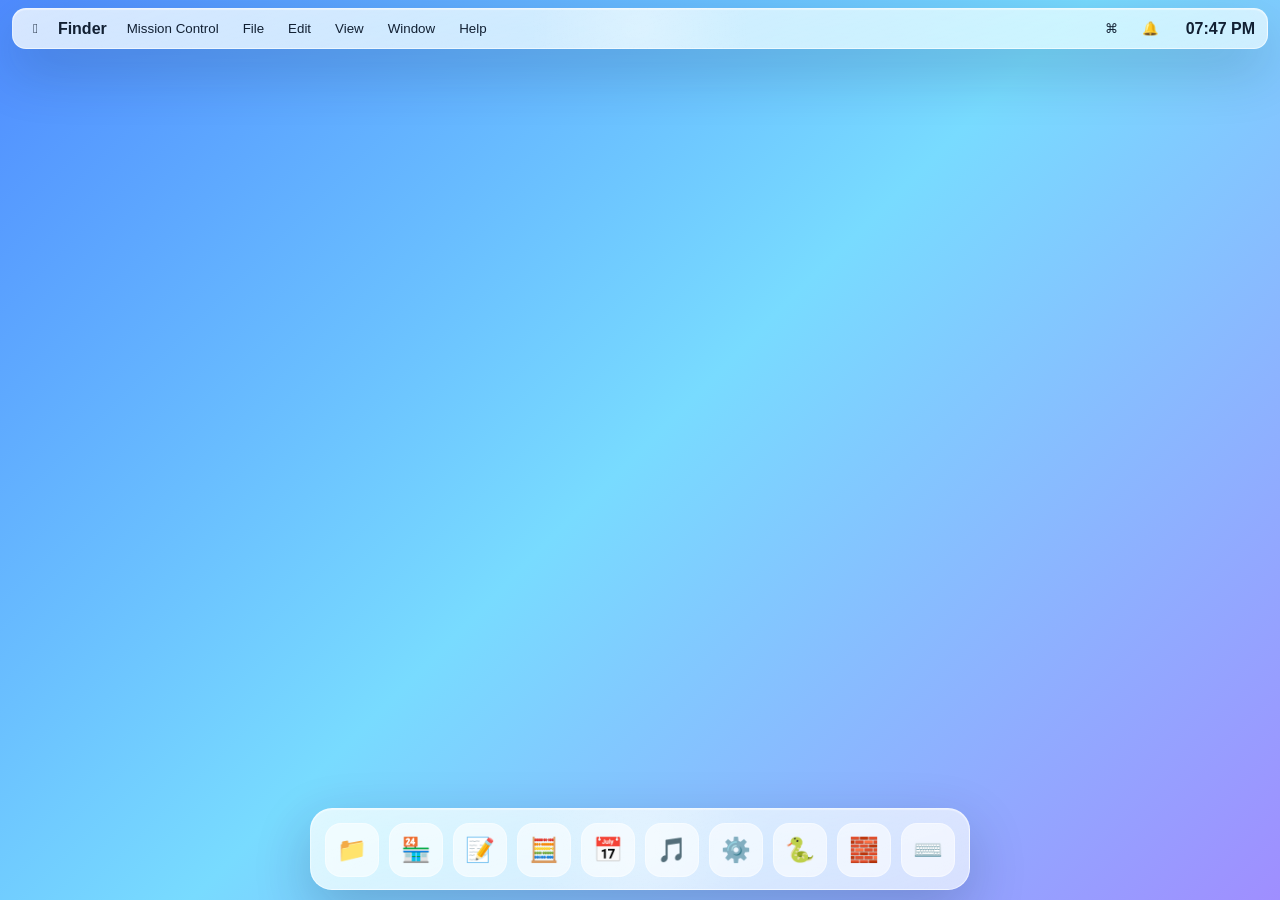
<file: MacWebOS/index.html>
<!DOCTYPE html>
<html lang="en">
  <head>
    <meta charset="UTF-8" />
    <meta name="viewport" content="width=device-width, initial-scale=1.0" />
    <title>MacWebOS</title>
    <link rel="stylesheet" href="css/system.css" />
    <link rel="stylesheet" href="css/windows.css" />
    <link rel="stylesheet" href="css/widgets.css" />
  </head>
  <body>
    <div id="bootScreen" class="boot-screen">
      <div class="boot-logo"></div>
      <div class="boot-progress"><span id="bootBar"></span></div>
      <p>Booting MacWebOS...</p>
    </div>

    <div id="desktop" class="desktop light-mode">
      <header class="menu-bar glass">
        <div class="menu-left">
          <button class="menu-apple" id="appleMenu"></button>
          <span class="menu-app-name" id="activeAppName">Finder</span>
          <button class="menu-item" id="missionControlBtn">Mission Control</button>
          <button class="menu-item">File</button>
          <button class="menu-item">Edit</button>
          <button class="menu-item">View</button>
          <button class="menu-item">Window</button>
          <button class="menu-item">Help</button>
        </div>
        <div class="menu-right">
          <button id="controlCenterBtn" class="menu-icon">⌘</button>
          <button id="notificationBtn" class="menu-icon">🔔</button>
          <span id="menuClock"></span>
        </div>
      </header>

      <main id="desktopArea" class="desktop-area">
        <section id="desktopIcons" class="desktop-icons"></section>
        <section id="windowLayer" class="window-layer"></section>
        <section id="widgetLayer" class="widget-layer"></section>
      </main>

      <aside id="controlCenter" class="side-panel glass hidden">
        <h2>Control Center</h2>
        <label>Brightness <input id="brightnessSlider" type="range" min="50" max="150" value="100" /></label>
        <label>Volume <input id="volumeSlider" type="range" min="0" max="100" value="80" /></label>
        <div class="toggle-row">
          <button id="wifiToggle" class="toggle active">Wi‑Fi</button>
          <button id="bluetoothToggle" class="toggle">Bluetooth</button>
        </div>
        <button id="themeToggle" class="toggle">Toggle Dark / Light</button>
        <div class="quick-music" id="quickMusic">No track playing</div>
      </aside>

      <aside id="notificationCenter" class="side-panel glass hidden">
        <div class="panel-head">
          <h2>Notifications</h2>
          <button id="clearNotifications">Clear all</button>
        </div>
        <ul id="notificationList"></ul>
      </aside>

      <ul id="desktopContextMenu" class="context-menu hidden">
        <li data-action="new-folder">New Folder</li>
        <li data-action="new-smart-folder">New Smart Folder</li>
        <li data-action="switch-wallpaper">Switch Wallpaper</li>
        <li data-action="toggle-widget">Toggle Widgets</li>
      </ul>

      <section id="missionControl" class="mission-control hidden">
        <h2>Mission Control</h2>
        <div id="missionGrid" class="mission-grid"></div>
      </section>

      <section id="toastLayer" class="toast-layer"></section>
      <footer id="dock" class="dock glass"></footer>
      <div id="nowPlayingBar" class="now-playing hidden"></div>
    </div>

    <script src="js/system.js"></script>
    <script src="js/window-manager.js"></script>
    <script src="js/finder.js"></script>
    <script src="js/media.js"></script>
    <script src="js/apps.js"></script>
    <script src="js/widgets.js"></script>
    <script src="widgets/clock.js"></script>
    <script src="widgets/weather.js"></script>
    <script src="widgets/music.js"></script>
  </body>
</html>
</file>
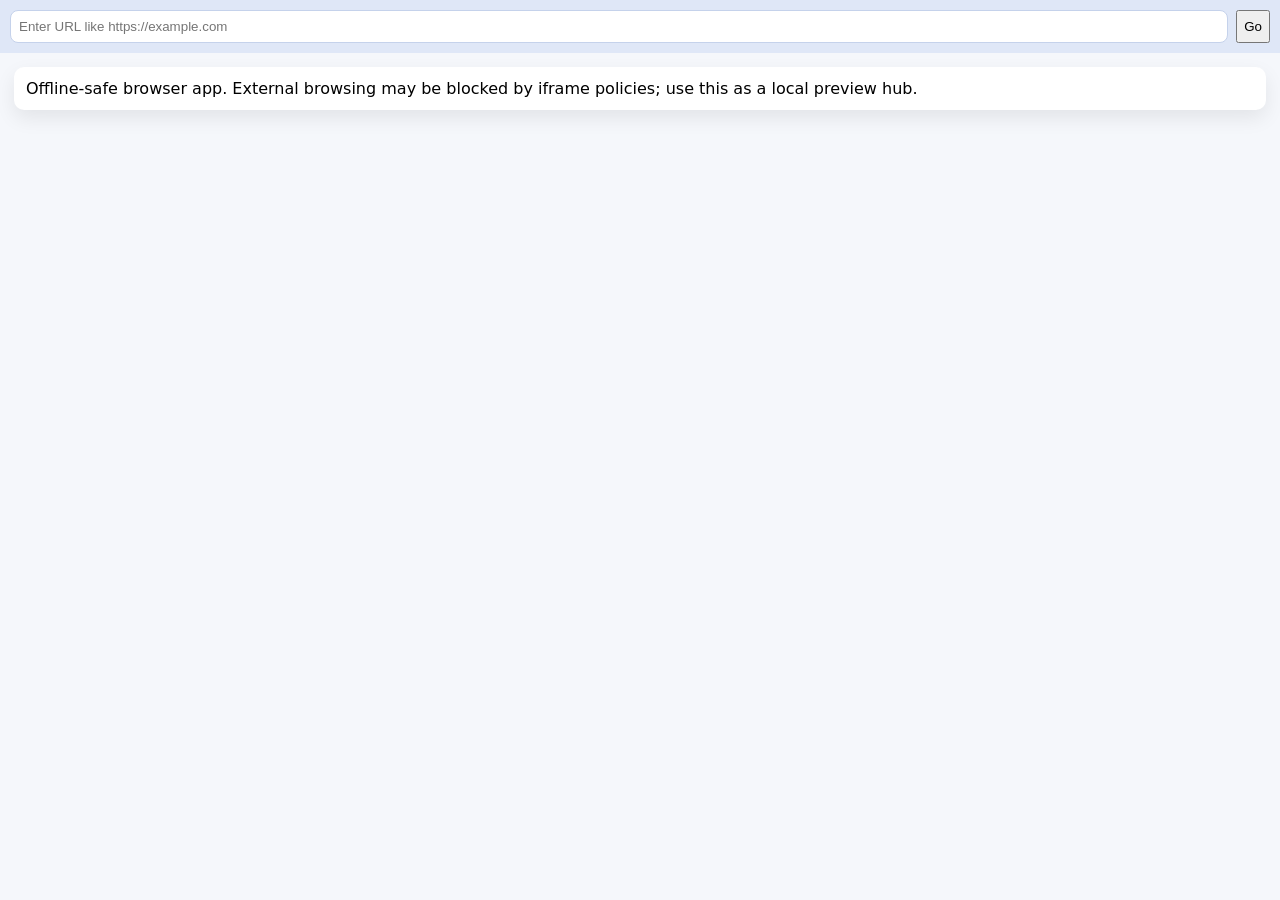
<file: MacWebOS/apps/browser.html>
<!doctype html>
<html><head><meta charset="UTF-8"><meta name="viewport" content="width=device-width,initial-scale=1"><title>Web Browser</title>
<style>body{margin:0;font-family:system-ui;background:#f5f7fb}.bar{display:flex;gap:8px;padding:10px;background:#dfe7f7}.bar input{flex:1;padding:8px;border-radius:8px;border:1px solid #c5d2eb}.view{padding:14px}.card{background:#fff;border-radius:10px;padding:12px;box-shadow:0 8px 20px rgba(0,0,0,.08)}</style>
</head><body>
<div class="bar"><input id="url" placeholder="Enter URL like https://example.com"><button id="go">Go</button></div>
<div class="view"><div id="status" class="card">Offline-safe browser app. External browsing may be blocked by iframe policies; use this as a local preview hub.</div></div>
<script>go.onclick=()=>{status.textContent='Requested: '+url.value+' (display is sandboxed in local mode).';};</script>
</body></html>
</file>
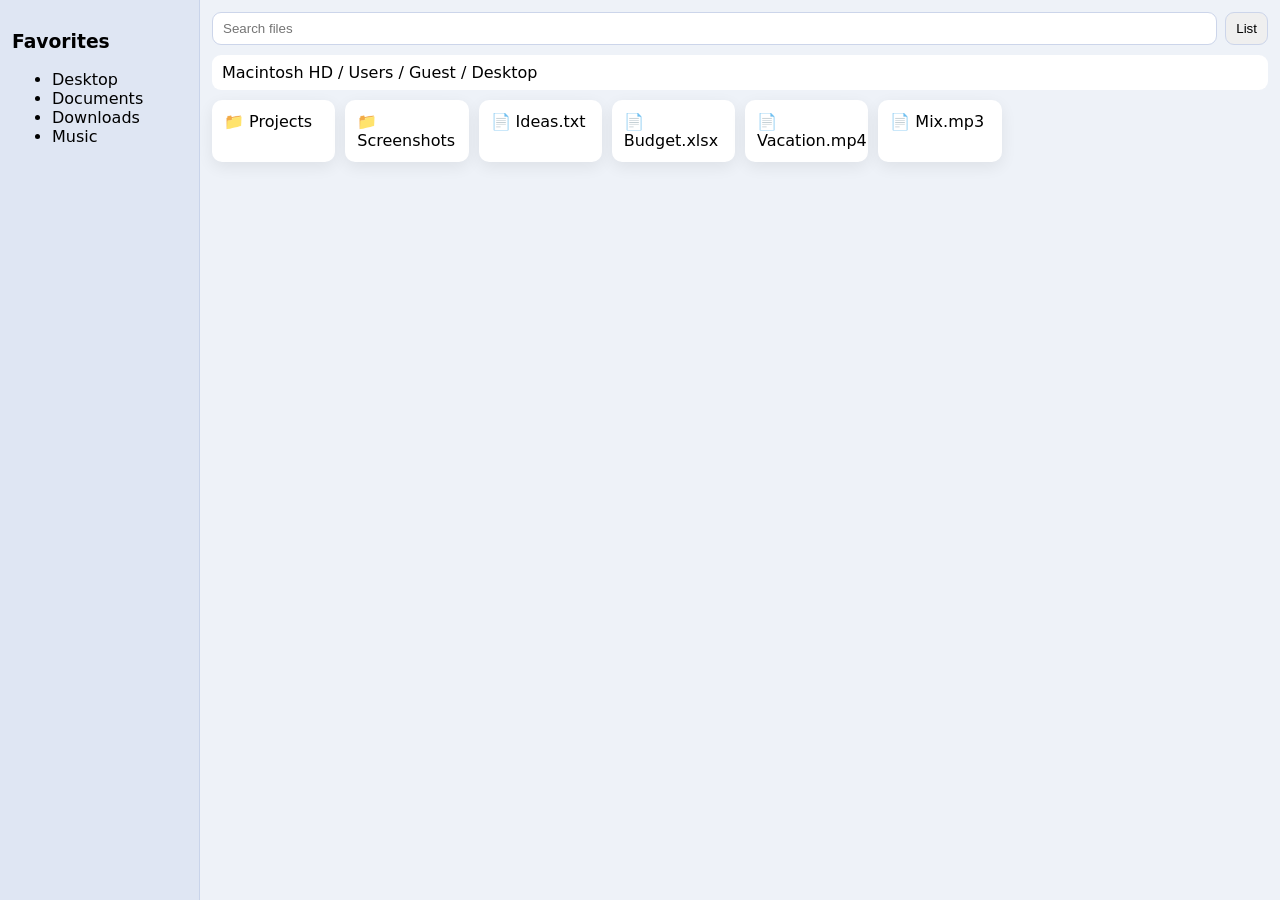
<file: MacWebOS/apps/finder.html>
<!doctype html>
<html><head><meta charset="UTF-8"><meta name="viewport" content="width=device-width,initial-scale=1">
<title>Finder</title>
<style>
body{margin:0;font-family:-apple-system,system-ui;background:#eef2f8}
.layout{display:grid;grid-template-columns:200px 1fr;height:100vh}
aside{background:#dfe6f3;padding:12px;border-right:1px solid #c9d4ea}main{padding:12px}
.path{background:#fff;padding:8px 10px;border-radius:9px;margin-bottom:10px} .grid{display:grid;grid-template-columns:repeat(auto-fill,minmax(120px,1fr));gap:10px}
.item{background:#fff;border-radius:10px;padding:12px;cursor:pointer;box-shadow:0 5px 16px rgba(0,0,0,.07)}
.toolbar{display:flex;gap:8px;margin-bottom:10px}button,input{border:1px solid #ccd5ea;border-radius:9px;padding:8px 10px}
</style></head><body>
<div class="layout"><aside><h3>Favorites</h3><ul><li>Desktop</li><li>Documents</li><li>Downloads</li><li>Music</li></ul></aside>
<main><div class="toolbar"><input id="q" placeholder="Search files" style="flex:1"><button id="toggle">List</button></div><div class="path">Macintosh HD / Users / Guest / Desktop</div><section id="content" class="grid"></section></main></div>
<script>
const files=['Projects','Screenshots','Ideas.txt','Budget.xlsx','Vacation.mp4','Mix.mp3']; let list=false;
function render(){const qq=q.value.toLowerCase(); content.className=list?'':'grid'; content.innerHTML=files.filter(f=>f.toLowerCase().includes(qq)).map(f=>`<article class='item' draggable='true'>${f.includes('.')?'📄':'📁'} ${f}</article>`).join('');
content.querySelectorAll('.item').forEach(el=>{el.ondblclick=()=>alert('Opened '+el.textContent.trim()); el.ondragstart=(e)=>e.dataTransfer.setData('text/plain',el.textContent.trim());});}
q.oninput=render; toggle.onclick=()=>{list=!list; toggle.textContent=list?'Grid':'List'; render();}; render();
</script>
</body></html>
</file>
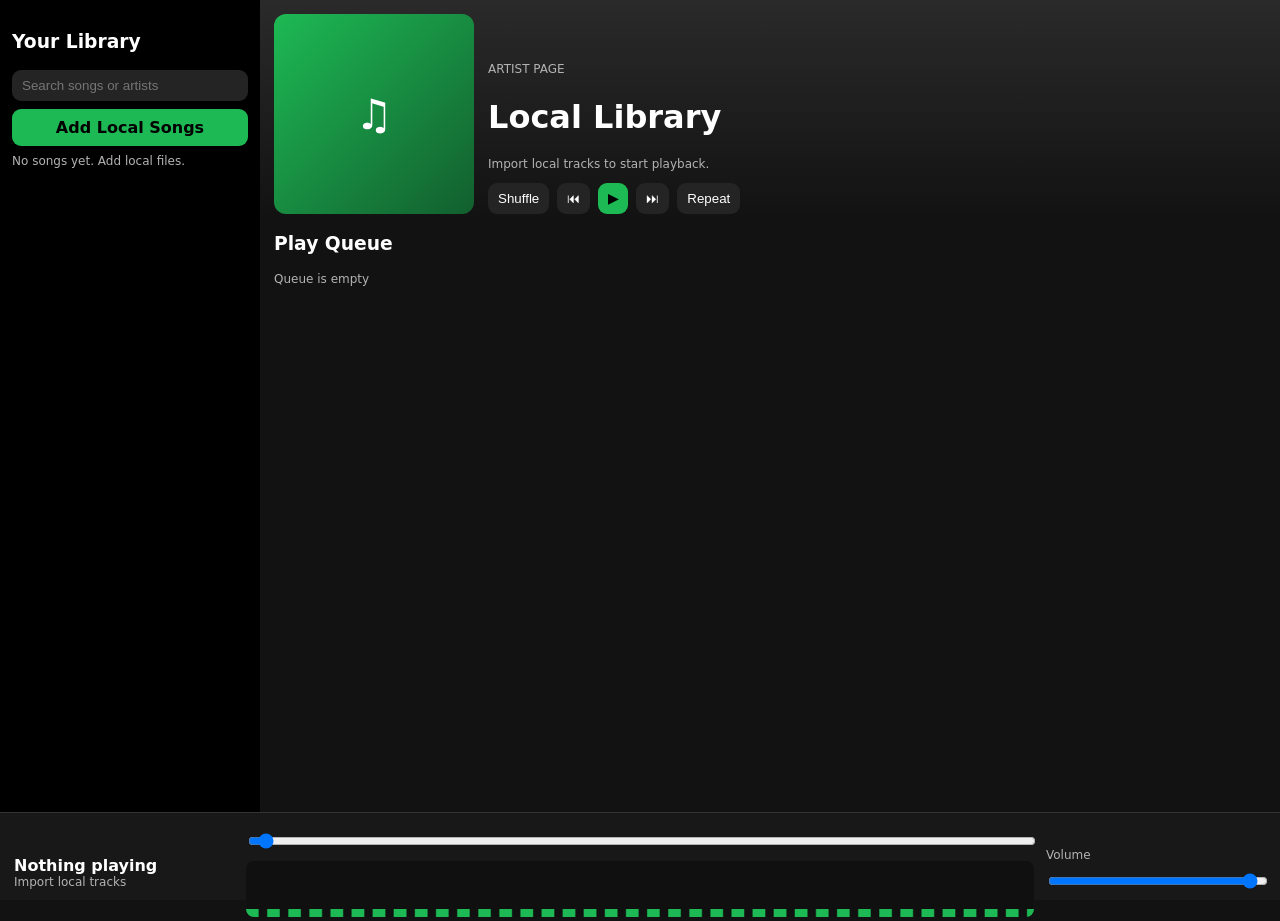
<file: MacWebOS/apps/mp3-player.html>
<!doctype html>
<html lang="en">
<head>
  <meta charset="UTF-8" />
  <meta name="viewport" content="width=device-width,initial-scale=1" />
  <title>SpotLite Player</title>
  <style>
    :root { --bg:#121212; --panel:#181818; --panel2:#242424; --text:#fff; --muted:#b3b3b3; --green:#1db954; }
    * { box-sizing:border-box; }
    body { margin:0; font-family:Inter,system-ui,-apple-system,sans-serif; background:var(--bg); color:var(--text); }
    .app { display:grid; grid-template-columns:260px 1fr; grid-template-rows:1fr 88px; height:100vh; }
    .sidebar { background:#000; padding:12px; overflow:auto; }
    .main { padding:14px; overflow:auto; background:linear-gradient(#2a2a2a,#121212 220px); }
    .now { grid-column:1/3; background:var(--panel); border-top:1px solid #333; padding:10px 14px; display:grid; grid-template-columns:220px 1fr 220px; gap:12px; align-items:center; }
    input,button { border:none; border-radius:9px; padding:8px 10px; }
    input { background:var(--panel2); color:#fff; width:100%; }
    button { background:var(--panel2); color:#fff; cursor:pointer; }
    .primary { background:var(--green); color:#000; font-weight:700; }
    .track { padding:10px; border-radius:10px; background:rgba(255,255,255,.04); display:flex; justify-content:space-between; cursor:pointer; margin-top:8px; }
    .track:hover { background:rgba(255,255,255,.12); }
    .hero { display:grid; grid-template-columns:200px 1fr; gap:14px; align-items:end; }
    .cover { height:200px; border-radius:12px; background:linear-gradient(135deg,#1db954,#125f2e); display:grid; place-items:center; font-size:42px; }
    .mini { color:var(--muted); font-size:12px; }
    .queue { margin-top:14px; }
    canvas { width:100%; height:56px; background:#101010; border-radius:8px; }
  </style>
</head>
<body>
<div class="app">
  <aside class="sidebar">
    <h3>Your Library</h3>
    <input id="search" placeholder="Search songs or artists" />
    <label style="display:block;margin-top:8px;background:var(--green);color:#000;padding:9px;border-radius:9px;text-align:center;cursor:pointer;font-weight:700;">
      Add Local Songs
      <input id="picker" type="file" accept="audio/*" multiple hidden>
    </label>
    <div id="playlist"></div>
  </aside>
  <main class="main">
    <div class="hero">
      <div class="cover">♫</div>
      <div>
        <div class="mini">ARTIST PAGE</div>
        <h1 id="artist">Local Library</h1>
        <p id="song" class="mini">Import local tracks to start playback.</p>
        <div style="display:flex;gap:8px">
          <button id="shuffle">Shuffle</button><button id="prev">⏮</button><button id="play" class="primary">▶</button><button id="next">⏭</button><button id="repeat">Repeat</button>
        </div>
      </div>
    </div>
    <section class="queue">
      <h3>Play Queue</h3>
      <div id="queueList"></div>
    </section>
  </main>
  <footer class="now">
    <div><strong id="npTitle">Nothing playing</strong><div id="npArtist" class="mini">Import local tracks</div></div>
    <div><input id="seek" type="range" min="0" max="100" value="0"><canvas id="viz" width="560" height="56"></canvas></div>
    <div><label class="mini">Volume<input id="volume" type="range" min="0" max="1" step="0.01" value="1"></label></div>
  </footer>
</div>
<audio id="audio"></audio>
<script>
  const $ = (id) => document.getElementById(id);
  const el = {
    search: $('search'), picker: $('picker'), playlist: $('playlist'), queueList: $('queueList'),
    artist: $('artist'), song: $('song'), npTitle: $('npTitle'), npArtist: $('npArtist'),
    play: $('play'), prev: $('prev'), next: $('next'), shuffle: $('shuffle'), repeat: $('repeat'),
    seek: $('seek'), volume: $('volume'), viz: $('viz'), audio: $('audio')
  };

  let library = [];
  let queue = [];
  let index = -1;
  let repeatOn = false;

  function renderPlaylist(list = library) {
    el.playlist.innerHTML = list
      .map((t) => `<div class='track' data-i='${library.indexOf(t)}'><span>${t.title}</span><small>${t.artist}</small></div>`)
      .join('') || '<div class="mini" style="margin-top:8px">No songs yet. Add local files.</div>';
  }

  function renderQueue() {
    el.queueList.innerHTML = queue
      .map((t, i) => `<div class='track' data-q='${i}'><span>${i + 1}. ${t.title}</span><small>${t.artist}</small></div>`)
      .join('') || '<div class="mini">Queue is empty</div>';
  }

  function loadTrack(i) {
    const track = library[i];
    if (!track) return;
    index = i;
    el.song.textContent = track.title;
    el.artist.textContent = track.artist;
    el.npTitle.textContent = track.title;
    el.npArtist.textContent = track.artist;
    el.audio.src = track.url;
    el.audio.play();
    el.play.textContent = '⏸';
  }

  function hasTracks() { return library.length > 0; }

  el.playlist.onclick = (e) => {
    const row = e.target.closest('.track');
    if (row) loadTrack(Number(row.dataset.i));
  };

  el.queueList.onclick = (e) => {
    const row = e.target.closest('.track');
    if (!row) return;
    const track = queue[Number(row.dataset.q)];
    loadTrack(library.indexOf(track));
  };

  el.search.oninput = () => {
    const q = el.search.value.toLowerCase();
    renderPlaylist(library.filter((t) => `${t.title} ${t.artist}`.toLowerCase().includes(q)));
  };

  el.picker.onchange = (e) => {
    [...e.target.files].forEach((f) => library.push({
      title: f.name.replace(/\.[^.]+$/, ''), artist: 'Local File', url: URL.createObjectURL(f)
    }));
    queue = [...library];
    renderPlaylist();
    renderQueue();
    if (index < 0 && hasTracks()) loadTrack(0);
  };

  el.play.onclick = () => {
    if (!hasTracks()) return;
    if (index < 0) return loadTrack(0);
    if (el.audio.paused) { el.audio.play(); el.play.textContent = '⏸'; }
    else { el.audio.pause(); el.play.textContent = '▶'; }
  };

  el.next.onclick = () => { if (hasTracks()) loadTrack((index + 1 + library.length) % library.length); };
  el.prev.onclick = () => { if (hasTracks()) loadTrack((index - 1 + library.length) % library.length); };
  el.shuffle.onclick = () => { if (hasTracks()) loadTrack(Math.floor(Math.random() * library.length)); };
  el.repeat.onclick = () => {
    repeatOn = !repeatOn;
    el.repeat.style.background = repeatOn ? '#1db954' : '#242424';
  };

  el.audio.onended = () => (repeatOn ? loadTrack(index) : el.next.click());
  el.audio.ontimeupdate = () => {
    if (el.audio.duration) el.seek.value = String((el.audio.currentTime / el.audio.duration) * 100);
  };
  el.seek.oninput = () => {
    if (el.audio.duration) el.audio.currentTime = (Number(el.seek.value) / 100) * el.audio.duration;
  };
  el.volume.oninput = () => { el.audio.volume = Number(el.volume.value); };

  const ctx = el.viz.getContext('2d');
  function drawViz() {
    ctx.clearRect(0, 0, el.viz.width, el.viz.height);
    const active = !el.audio.paused;
    for (let i = 0; i < 38; i++) {
      const h = active ? 6 + Math.random() * 45 : 8;
      ctx.fillStyle = '#1db954';
      ctx.fillRect(i * 15, 56 - h, 9, h);
    }
    requestAnimationFrame(drawViz);
  }

  renderPlaylist();
  renderQueue();
  drawViz();
</script>
</body>
</html>
</file>
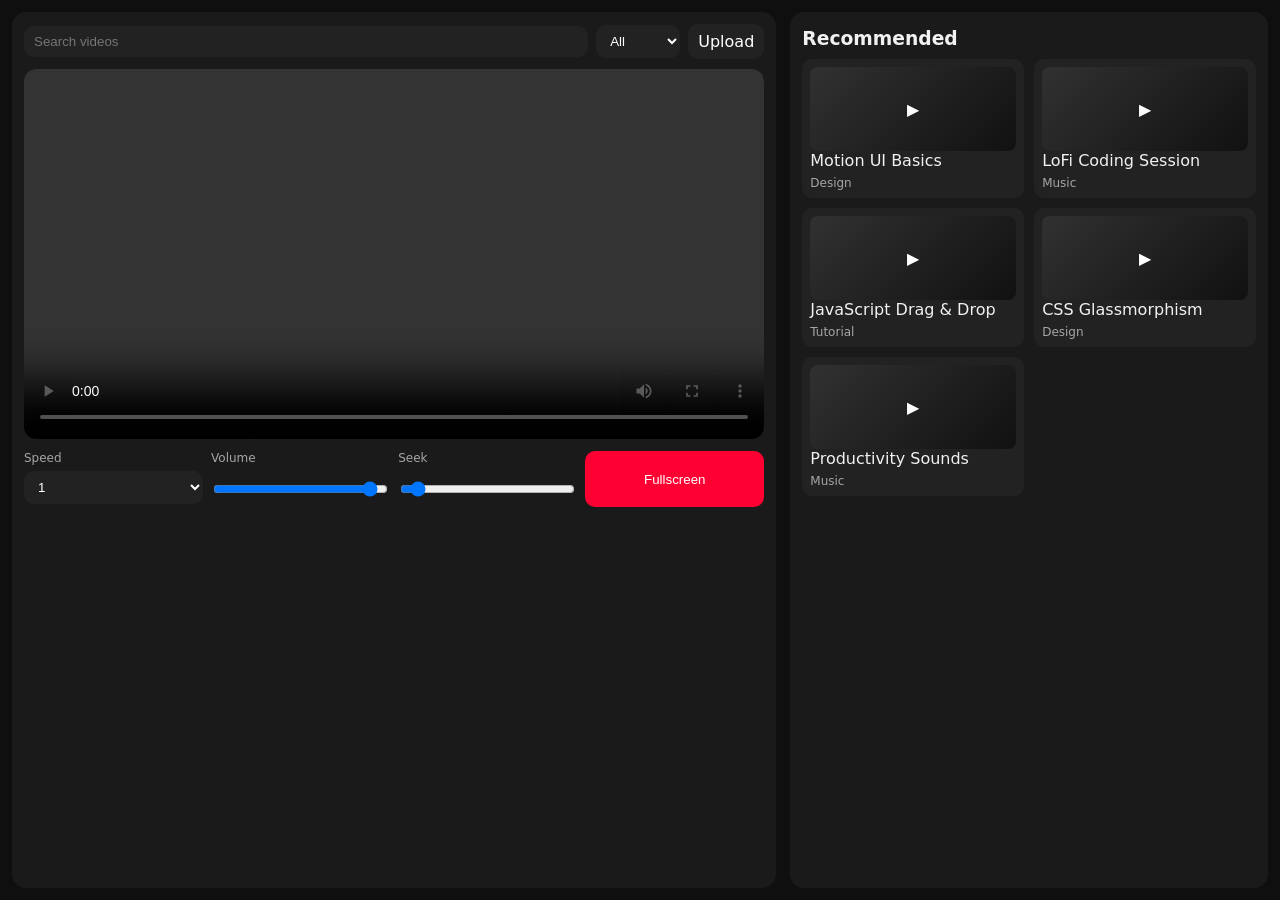
<file: MacWebOS/apps/mp4-player.html>
<!doctype html>
<html lang="en">
<head>
  <meta charset="UTF-8" />
  <meta name="viewport" content="width=device-width,initial-scale=1" />
  <title>VideoHub</title>
  <style>
    :root { --bg:#0f0f0f; --panel:#1a1a1a; --text:#f1f1f1; --muted:#a6a6a6; --accent:#ff0033; }
    * { box-sizing:border-box; }
    body { margin:0; font-family:Inter,system-ui,-apple-system,sans-serif; background:var(--bg); color:var(--text); }
    .layout { display:grid; grid-template-columns:minmax(420px,1.6fr) 1fr; gap:14px; height:100vh; padding:12px; }
    .player, .library { background:var(--panel); border-radius:14px; padding:12px; }
    .top { display:flex; gap:8px; align-items:center; margin-bottom:10px; }
    input, select, button { border:none; border-radius:10px; padding:8px 10px; }
    input, select { background:#222; color:#fff; }
    button { background:var(--accent); color:#fff; cursor:pointer; }
    #video { width:100%; max-height:58vh; background:#000; border-radius:12px; }
    .controls { display:grid; grid-template-columns:repeat(4,minmax(0,1fr)); gap:8px; margin-top:8px; }
    .controls label { display:flex; flex-direction:column; gap:6px; font-size:12px; color:var(--muted); }
    .thumbs { margin-top:10px; display:grid; grid-template-columns:repeat(auto-fill,minmax(150px,1fr)); gap:10px; overflow:auto; max-height:calc(100vh - 82px); }
    .card { background:#222; border-radius:10px; padding:8px; cursor:pointer; }
    .thumb { height:84px; border-radius:8px; background:linear-gradient(135deg,#313131,#111); display:grid; place-items:center; color:#fff; }
    .meta { margin-top:6px; font-size:12px; color:var(--muted); }
  </style>
</head>
<body>
<div class="layout">
  <section class="player">
    <div class="top">
      <input id="search" placeholder="Search videos" style="flex:1" />
      <select id="category"><option>All</option><option>Tutorial</option><option>Music</option><option>Design</option></select>
      <label style="background:#222;color:#fff;padding:8px 10px;border-radius:10px;cursor:pointer;">Upload<input id="upload" type="file" accept="video/*" hidden></label>
    </div>
    <video id="video" controls></video>
    <div class="controls">
      <label>Speed<select id="speed"><option>0.5</option><option>0.75</option><option selected>1</option><option>1.25</option><option>1.5</option><option>2</option></select></label>
      <label>Volume<input id="volume" type="range" min="0" max="1" step="0.01" value="1"></label>
      <label>Seek<input id="seek" type="range" min="0" max="100" value="0"></label>
      <button id="fullscreen">Fullscreen</button>
    </div>
  </section>
  <aside class="library">
    <h3 style="margin:4px 0 8px 0">Recommended</h3>
    <div id="grid" class="thumbs"></div>
  </aside>
</div>
<script>
  const $ = (id) => document.getElementById(id);
  const el = {
    video: $('video'), grid: $('grid'), search: $('search'), category: $('category'),
    upload: $('upload'), speed: $('speed'), volume: $('volume'), seek: $('seek'), fullscreen: $('fullscreen')
  };

  const demo = [
    { title: 'Motion UI Basics', category: 'Design' },
    { title: 'LoFi Coding Session', category: 'Music' },
    { title: 'JavaScript Drag & Drop', category: 'Tutorial' },
    { title: 'CSS Glassmorphism', category: 'Design' },
    { title: 'Productivity Sounds', category: 'Music' }
  ];
  let localVideos = [];

  function render() {
    const q = el.search.value.toLowerCase();
    const c = el.category.value;
    el.grid.innerHTML = [...localVideos, ...demo]
      .filter((v) => v.title.toLowerCase().includes(q) && (c === 'All' || v.category === c))
      .map((v, i) => `<article class="card" data-i="${i}"><div class="thumb">▶</div><div>${v.title}</div><div class="meta">${v.category || 'Local file'}</div></article>`)
      .join('');
  }

  function loadVideoFile(file) {
    if (!file || !file.type.startsWith('video/')) return;
    const url = URL.createObjectURL(file);
    localVideos.unshift({ title: file.name, url, category: 'Local' });
    el.video.src = url;
    el.video.play();
    render();
  }

  el.grid.onclick = (e) => {
    const card = e.target.closest('.card');
    if (!card) return;
    const item = [...localVideos, ...demo][Number(card.dataset.i)];
    if (item.url) {
      el.video.src = item.url;
      el.video.play();
    } else {
      alert('Demo item selected. Upload or drop a local file for real playback.');
    }
  };

  el.upload.onchange = (e) => loadVideoFile(e.target.files[0]);
  el.speed.onchange = () => { el.video.playbackRate = Number(el.speed.value); };
  el.volume.oninput = () => { el.video.volume = Number(el.volume.value); };
  el.seek.oninput = () => {
    if (el.video.duration) el.video.currentTime = (Number(el.seek.value) / 100) * el.video.duration;
  };
  el.video.ontimeupdate = () => {
    if (el.video.duration) el.seek.value = String((el.video.currentTime / el.video.duration) * 100);
  };
  el.fullscreen.onclick = () => el.video.requestFullscreen?.();

  el.search.oninput = render;
  el.category.onchange = render;

  document.body.ondragover = (e) => e.preventDefault();
  document.body.ondrop = (e) => {
    e.preventDefault();
    const file = [...e.dataTransfer.files].find((f) => f.type.startsWith('video/'));
    loadVideoFile(file);
  };

  render();
</script>
</body>
</html>
</file>
<file: MacWebOS/css/system.css>
:root {
  --bg: #dce7ff;
  --text: #122033;
  --glass: color-mix(in srgb, rgba(255, 255, 255, 0.78), transparent 20%);
  --glass-strong: rgba(255, 255, 255, 0.58);
  --border: rgba(255, 255, 255, 0.58);
  --edge-glow: rgba(120, 190, 255, 0.55);
  --shadow: 0 20px 55px rgba(20, 36, 62, 0.22);
  --dock-height: 82px;
  --mx: 50%;
  --my: 50%;
}

.dark-mode {
  --bg: #0b1120;
  --text: #ecf2ff;
  --glass: color-mix(in srgb, rgba(20, 30, 52, 0.78), transparent 20%);
  --glass-strong: rgba(17, 24, 39, 0.66);
  --border: rgba(255, 255, 255, 0.16);
  --edge-glow: rgba(73, 132, 225, 0.45);
  --shadow: 0 24px 60px rgba(0, 0, 0, 0.48);
}

* { box-sizing: border-box; }
body {
  margin: 0;
  font-family: -apple-system, BlinkMacSystemFont, "SF Pro Text", "Segoe UI", sans-serif;
  background: var(--bg);
  color: var(--text);
  height: 100vh;
  overflow: hidden;
}

.boot-screen {
  position: fixed;
  inset: 0;
  background: radial-gradient(circle at center, #1d2f53, #070c16);
  display: grid;
  place-items: center;
  gap: 12px;
  color: #fff;
  z-index: 999;
  transition: opacity .45s ease;
}
.boot-screen.hidden { opacity: 0; pointer-events: none; }
.boot-logo { font-size: 64px; animation: pulse 1.4s ease infinite; }
.boot-progress { width: min(300px, 65vw); height: 8px; border-radius: 999px; background: rgba(255,255,255,.2); overflow: hidden; }
.boot-progress span { display: block; width: 0; height: 100%; background: linear-gradient(90deg, #7dd3fc, #c4b5fd); transition: width .25s ease; }
@keyframes pulse { 50% { transform: scale(1.08); filter: drop-shadow(0 0 12px #9ed6ff); } }

.desktop {
  width: 100vw;
  height: 100vh;
  background-size: 140% 140%;
  background-position: center;
  position: relative;
  isolation: isolate;
}

.glass {
  background:
    radial-gradient(240px circle at var(--mx) var(--my), rgba(255,255,255,.28), transparent 45%),
    linear-gradient(160deg, rgba(255,255,255,.42), rgba(255,255,255,.08)),
    var(--glass);
  backdrop-filter: blur(28px) saturate(150%);
  border: 1px solid var(--border);
  box-shadow: var(--shadow), inset 0 1px 1px rgba(255,255,255,.45);
}
.glass::before {
  content: "";
  position: absolute;
  inset: 0;
  border-radius: inherit;
  pointer-events: none;
  background: linear-gradient(130deg, rgba(255,255,255,.36), transparent 35%, transparent 65%, rgba(255,255,255,.2));
  opacity: 0;
  transition: opacity .25s ease;
}
.glass:hover::before { opacity: 1; }

.menu-bar {
  position: absolute;
  top: 8px;
  left: 12px;
  right: 12px;
  z-index: 80;
  border-radius: 14px;
  padding: 6px 12px;
  display: flex;
  justify-content: space-between;
  align-items: center;
}
.menu-left, .menu-right { display: flex; align-items: center; gap: 8px; }
.menu-item, .menu-icon, .menu-apple {
  border: none; background: transparent; color: inherit; cursor: pointer;
  border-radius: 8px; padding: 6px 8px;
}
.menu-item:hover, .menu-icon:hover, .menu-apple:hover { background: rgba(255,255,255,.2); }
.menu-app-name { font-weight: 700; margin: 0 4px; }
#menuClock { font-weight: 600; min-width: 80px; text-align: right; }

.desktop-area { position: absolute; inset: 52px 0 var(--dock-height) 0; overflow: hidden; transform-style: preserve-3d; }
.desktop-icons { position: absolute; top: 10px; right: 18px; display: grid; gap: 14px; }
.desktop-icon {
  width: 90px; text-align: center; cursor: pointer; color: white; text-shadow: 0 2px 7px #000;
  position: absolute;
}
.desktop-icon .desktop-glyph { font-size: 42px; display: block; transition: transform .2s ease; }
.desktop-icon:hover .desktop-glyph { transform: scale(1.08) translateY(-2px); }
.window-layer, .widget-layer { position: absolute; inset: 0; }

.dock {
  position: absolute;
  left: 50%; transform: translateX(-50%);
  bottom: 10px; z-index: 100;
  min-height: var(--dock-height);
  border-radius: 22px;
  display: flex; align-items: end; gap: 10px;
  padding: 12px 14px;
}
.dock-app {
  width: 54px; height: 54px; border-radius: 16px; border: 1px solid rgba(255,255,255,.4);
  background: rgba(255,255,255,.6); cursor: pointer; position: relative;
  transition: transform .16s ease, filter .2s ease;
  font-size: 24px;
}
.dock-app:hover { transform: translateY(-10px) scale(1.16); filter: drop-shadow(0 10px 20px rgba(0,0,0,.25)); }
.dock-app.running::after {
  content: ""; position: absolute; width: 7px; height: 7px; border-radius: 50%;
  background: #2f98ff; bottom: -9px; left: 50%; transform: translateX(-50%);
}

.side-panel {
  position: absolute; top: 56px; right: 14px; width: 300px; z-index: 120;
  border-radius: 14px; padding: 14px; transition: transform .22s ease, opacity .22s ease;
}
.side-panel.hidden { transform: translateX(120%); opacity: 0; pointer-events: none; }
.toggle-row { display: flex; gap: 8px; margin: 12px 0; }
.toggle, .panel-head button {
  border: none; border-radius: 10px; padding: 8px 10px; cursor: pointer;
  background: rgba(255,255,255,.6);
}
.toggle.active { outline: 2px solid #2f98ff; }
.panel-head { display: flex; justify-content: space-between; align-items: center; }
#notificationList { margin: 0; padding-left: 18px; max-height: 300px; overflow: auto; }

.context-menu {
  position: absolute; z-index: 140; list-style: none; margin: 0; padding: 6px;
  width: 200px; border-radius: 10px; background: rgba(22, 30, 48, 0.9); color: #f0f4ff;
}
.context-menu li { padding: 8px 10px; border-radius: 7px; cursor: pointer; }
.context-menu li:hover { background: rgba(255,255,255,.2); }
.hidden { display: none !important; }

.toast-layer { position: absolute; right: 16px; bottom: 120px; z-index: 200; display: grid; gap: 8px; }
.toast {
  min-width: 180px;
  padding: 10px 12px;
  border-radius: 12px;
  color: #fff;
  background: rgba(16, 22, 40, .88);
  animation: toastIn .24s ease;
}
@keyframes toastIn { from { transform: translateY(10px); opacity: 0; } }

.now-playing {
  position: absolute; left: 16px; right: 16px; bottom: calc(var(--dock-height) + 16px);
  z-index: 95; padding: 10px 14px; border-radius: 14px;
  background: var(--glass-strong); backdrop-filter: blur(18px); border: 1px solid var(--border);
}

.mission-control {
  position: absolute;
  inset: 60px 40px 120px;
  z-index: 170;
  border-radius: 24px;
  background: rgba(8, 12, 20, 0.64);
  backdrop-filter: blur(16px);
  color: #fff;
  padding: 20px;
}
.mission-grid { display: grid; grid-template-columns: repeat(auto-fill, minmax(220px, 1fr)); gap: 16px; }
.mission-card { border-radius: 14px; border: 1px solid rgba(255,255,255,.22); padding: 10px; background: rgba(255,255,255,.08); cursor: pointer; }
.mission-thumb { height: 120px; border-radius: 10px; background: rgba(255,255,255,.12); margin-bottom: 8px; }

@media (max-width: 900px) {
  .menu-left .menu-item:not(#missionControlBtn) { display: none; }
  .dock { width: 96vw; overflow-x: auto; justify-content: start; }
  .desktop-icon { width: 74px; font-size: 12px; }
}
</file>
<file: MacWebOS/css/windows.css>
.window {
  position: absolute;
  min-width: 320px;
  min-height: 220px;
  border-radius: 16px;
  overflow: hidden;
  background: rgba(255, 255, 255, 0.26);
  backdrop-filter: blur(26px) saturate(140%);
  border: 1px solid rgba(255, 255, 255, 0.45);
  box-shadow: 0 26px 48px rgba(9, 12, 24, 0.36);
  animation: popIn .26s ease;
  transition: transform .24s ease, opacity .24s ease, filter .24s ease;
}
.window.inactive { filter: blur(1px) saturate(.9) brightness(.92); }
@keyframes popIn { from { transform: scale(.92); opacity: 0; } to { transform: scale(1); opacity: 1; } }
.window.minimizing { transform: translateY(40px) scale(.85); opacity: 0; }
.window.minimized { display: none; }
.window.maximized {
  top: 4px !important;
  left: 4px !important;
  width: calc(100% - 8px) !important;
  height: calc(100% - 8px) !important;
}

.window-head {
  display: flex;
  align-items: center;
  justify-content: space-between;
  padding: 10px 12px;
  background: rgba(255, 255, 255, 0.3);
  cursor: move;
  user-select: none;
}
.traffic { display: flex; gap: 8px; }
.traffic button {
  width: 12px; height: 12px; border: none; border-radius: 50%; cursor: pointer;
}
.close { background: #ff5f56; }
.min { background: #ffbd2e; }
.max { background: #27c93f; }
.window-title { font-weight: 700; }
.window-body { height: calc(100% - 40px); padding: 10px; overflow: auto; }
.window iframe { width: 100%; height: 100%; border: 0; border-radius: 10px; background: #fff; }

.resize-handle {
  position: absolute;
  background: transparent;
}
.resize-handle.n { top: -3px; left: 10px; right: 10px; height: 6px; cursor: n-resize; }
.resize-handle.s { bottom: -3px; left: 10px; right: 10px; height: 6px; cursor: s-resize; }
.resize-handle.e { right: -3px; top: 10px; bottom: 10px; width: 6px; cursor: e-resize; }
.resize-handle.w { left: -3px; top: 10px; bottom: 10px; width: 6px; cursor: w-resize; }
.resize-handle.ne { top: -3px; right: -3px; width: 8px; height: 8px; cursor: ne-resize; }
.resize-handle.nw { top: -3px; left: -3px; width: 8px; height: 8px; cursor: nw-resize; }
.resize-handle.se { bottom: -3px; right: -3px; width: 8px; height: 8px; cursor: se-resize; }
.resize-handle.sw { bottom: -3px; left: -3px; width: 8px; height: 8px; cursor: sw-resize; }

.app-grid {
  display: grid;
  grid-template-columns: repeat(auto-fill, minmax(150px, 1fr));
  gap: 10px;
}
.app-card {
  border-radius: 12px;
  border: 1px solid rgba(255,255,255,.3);
  padding: 10px;
  background: rgba(255,255,255,.2);
}
</file>
<file: MacWebOS/css/widgets.css>
.widget {
  position: absolute;
  width: 220px;
  min-height: 120px;
  border-radius: 14px;
  padding: 12px;
  background: rgba(255,255,255,.55);
  backdrop-filter: blur(16px);
  box-shadow: 0 10px 30px rgba(0,0,0,.22);
  resize: both;
  overflow: auto;
}
.widget h3 { margin: 0 0 6px 0; font-size: 14px; }
.widget .mini { font-size: 12px; opacity: .8; }
.widget-handle { cursor: move; font-weight: 700; margin-bottom: 8px; }
.finder-layout { display: grid; grid-template-columns: 170px 1fr; gap: 12px; height: 100%; }
.finder-sidebar { border-right: 1px solid rgba(0,0,0,.12); padding-right: 8px; }
.finder-content.grid { display: grid; grid-template-columns: repeat(auto-fit,minmax(96px,1fr)); gap: 8px; }
.finder-item { padding: 8px; border-radius: 10px; background: rgba(255,255,255,.45); cursor: pointer; }
.finder-item:hover { background: rgba(120,170,255,.4); }
.media-grid { display: grid; grid-template-columns: repeat(auto-fit,minmax(130px,1fr)); gap: 10px; }
.thumb { height: 76px; border-radius: 10px; background: linear-gradient(135deg,#5583ff,#9ec0ff); padding: 8px; color: #fff; font-size: 12px; }
.player-controls { display: flex; flex-wrap: wrap; gap: 8px; margin-top: 8px; }
.player-controls input[type="range"] { flex: 1; min-width: 120px; }
.playlist li { cursor: pointer; margin-bottom: 6px; }
</file>
